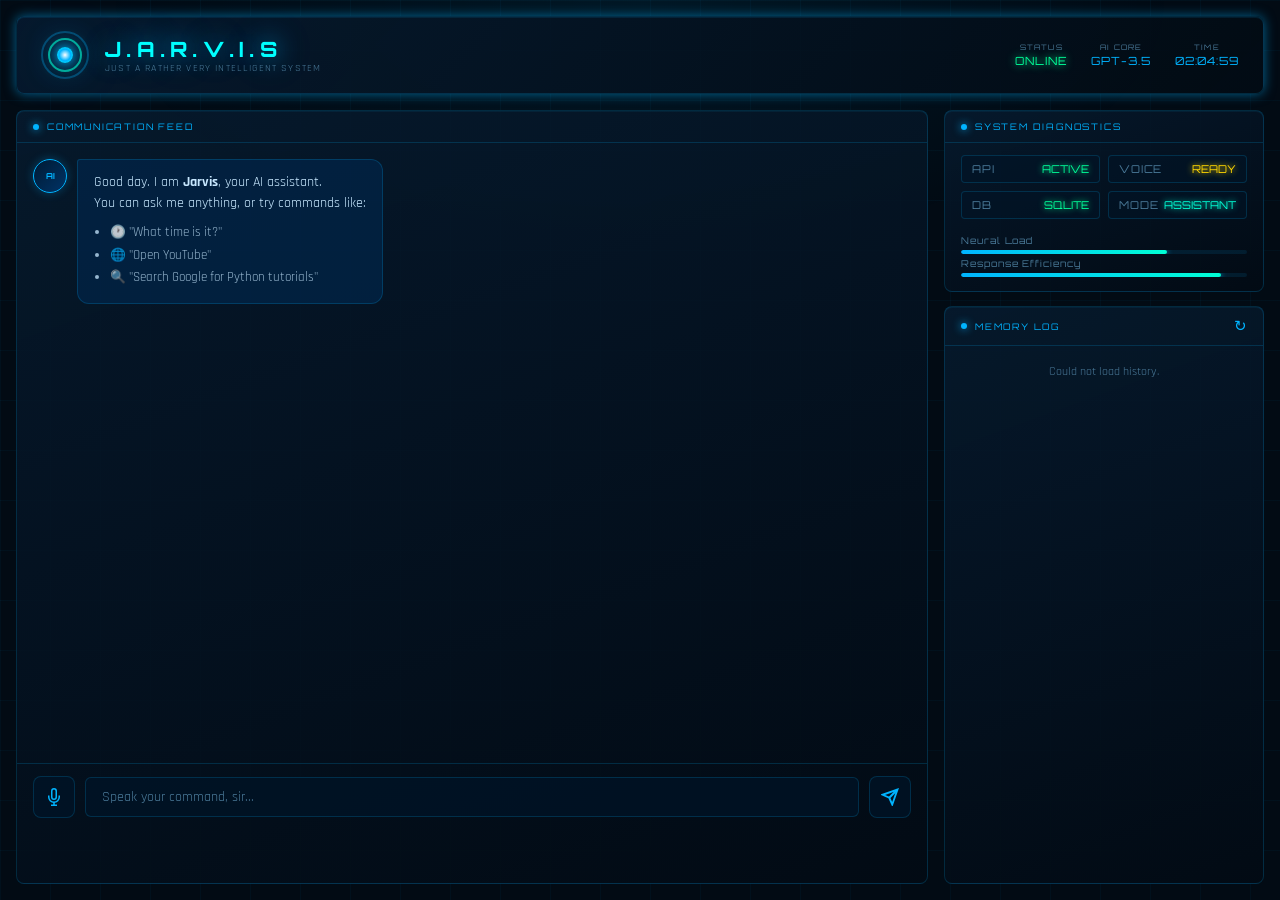
<file: index.html>
<!DOCTYPE html>
<html lang="en">
<head>
  <meta charset="UTF-8" />
  <meta name="viewport" content="width=device-width, initial-scale=1.0"/>
  <title>J.A.R.V.I.S — AI Assistant</title>
  <link rel="stylesheet" href="style.css" />
  <link rel="preconnect" href="https://fonts.googleapis.com">
  <link href="https://fonts.googleapis.com/css2?family=Orbitron:wght@400;600;800&family=Rajdhani:wght@300;400;500&display=swap" rel="stylesheet">
</head>
<body>

  <!-- ── Animated background grid ── -->
  <div class="bg-grid"></div>
  <div class="bg-glow"></div>

  <!-- ── Main container ── -->
  <div class="jarvis-shell">

    <!-- HEADER -->
    <header class="hud-header">
      <div class="logo-block">
        <div class="arc-reactor">
          <div class="arc-ring r1"></div>
          <div class="arc-ring r2"></div>
          <div class="arc-core"></div>
        </div>
        <div class="logo-text">
          <span class="logo-main">J.A.R.V.I.S</span>
          <span class="logo-sub">Just A Rather Very Intelligent System</span>
        </div>
      </div>
      <div class="hud-stats">
        <div class="stat"><span class="stat-label">STATUS</span><span class="stat-value online">ONLINE</span></div>
        <div class="stat"><span class="stat-label">AI CORE</span><span class="stat-value">GPT-3.5</span></div>
        <div class="stat" id="clock-stat"><span class="stat-label">TIME</span><span class="stat-value" id="live-clock">--:--</span></div>
      </div>
    </header>

    <!-- MAIN LAYOUT -->
    <main class="main-layout">

      <!-- LEFT PANEL: Chat -->
      <section class="chat-panel">
        <div class="panel-title">
          <span class="dot"></span> COMMUNICATION FEED
        </div>

        <!-- Messages container -->
        <div class="messages" id="messages">
          <!-- Welcome message -->
          <div class="msg ai-msg">
            <div class="msg-avatar ai-avatar">AI</div>
            <div class="msg-bubble">
              <p>Good day. I am <strong>Jarvis</strong>, your AI assistant.</p>
              <p>You can ask me anything, or try commands like:</p>
              <ul class="hint-list">
                <li>🕐 "What time is it?"</li>
                <li>🌐 "Open YouTube"</li>
                <li>🔍 "Search Google for Python tutorials"</li>
              </ul>
            </div>
          </div>
        </div>

        <!-- Typing indicator -->
        <div class="typing-indicator" id="typing" style="display:none;">
          <span></span><span></span><span></span>
          <em>Jarvis is processing...</em>
        </div>

        <!-- Input area -->
        <div class="input-row">
          <button class="mic-btn" id="mic-btn" title="Voice Input">
            <svg viewBox="0 0 24 24" fill="none" stroke="currentColor" stroke-width="2">
              <path d="M12 1a3 3 0 0 0-3 3v8a3 3 0 0 0 6 0V4a3 3 0 0 0-3-3z"/>
              <path d="M19 10v2a7 7 0 0 1-14 0v-2"/>
              <line x1="12" y1="19" x2="12" y2="23"/>
              <line x1="8" y1="23" x2="16" y2="23"/>
            </svg>
          </button>
          <input
            type="text"
            id="user-input"
            class="chat-input"
            placeholder="Speak your command, sir..."
            autocomplete="off"
          />
          <button class="send-btn" id="send-btn">
            <svg viewBox="0 0 24 24" fill="none" stroke="currentColor" stroke-width="2.5">
              <line x1="22" y1="2" x2="11" y2="13"/>
              <polygon points="22 2 15 22 11 13 2 9 22 2"/>
            </svg>
          </button>
        </div>
      </section>

      <!-- RIGHT PANEL: Info + History -->
      <aside class="side-panel">

        <!-- System info card -->
        <div class="info-card">
          <div class="panel-title"><span class="dot"></span> SYSTEM DIAGNOSTICS</div>
          <div class="diag-grid">
            <div class="diag-item"><span>API</span><span class="green">ACTIVE</span></div>
            <div class="diag-item"><span>VOICE</span><span id="voice-status" class="yellow">READY</span></div>
            <div class="diag-item"><span>DB</span><span class="green">SQLITE</span></div>
            <div class="diag-item"><span>MODE</span><span class="cyan">ASSISTANT</span></div>
          </div>
          <div class="bar-wrap">
            <div class="bar-label">Neural Load</div>
            <div class="bar"><div class="bar-fill" style="width:72%"></div></div>
          </div>
          <div class="bar-wrap">
            <div class="bar-label">Response Efficiency</div>
            <div class="bar"><div class="bar-fill" style="width:91%"></div></div>
          </div>
        </div>

        <!-- History card -->
        <div class="info-card history-card">
          <div class="panel-title">
            <span class="dot"></span> MEMORY LOG
            <button class="refresh-btn" id="refresh-history" title="Refresh History">↻</button>
          </div>
          <div class="history-list" id="history-list">
            <p class="empty-note">No history loaded yet.</p>
          </div>
        </div>

      </aside>
    </main>

  </div><!-- /jarvis-shell -->

  <script src="script.js"></script>
</body>
</html>
</file>
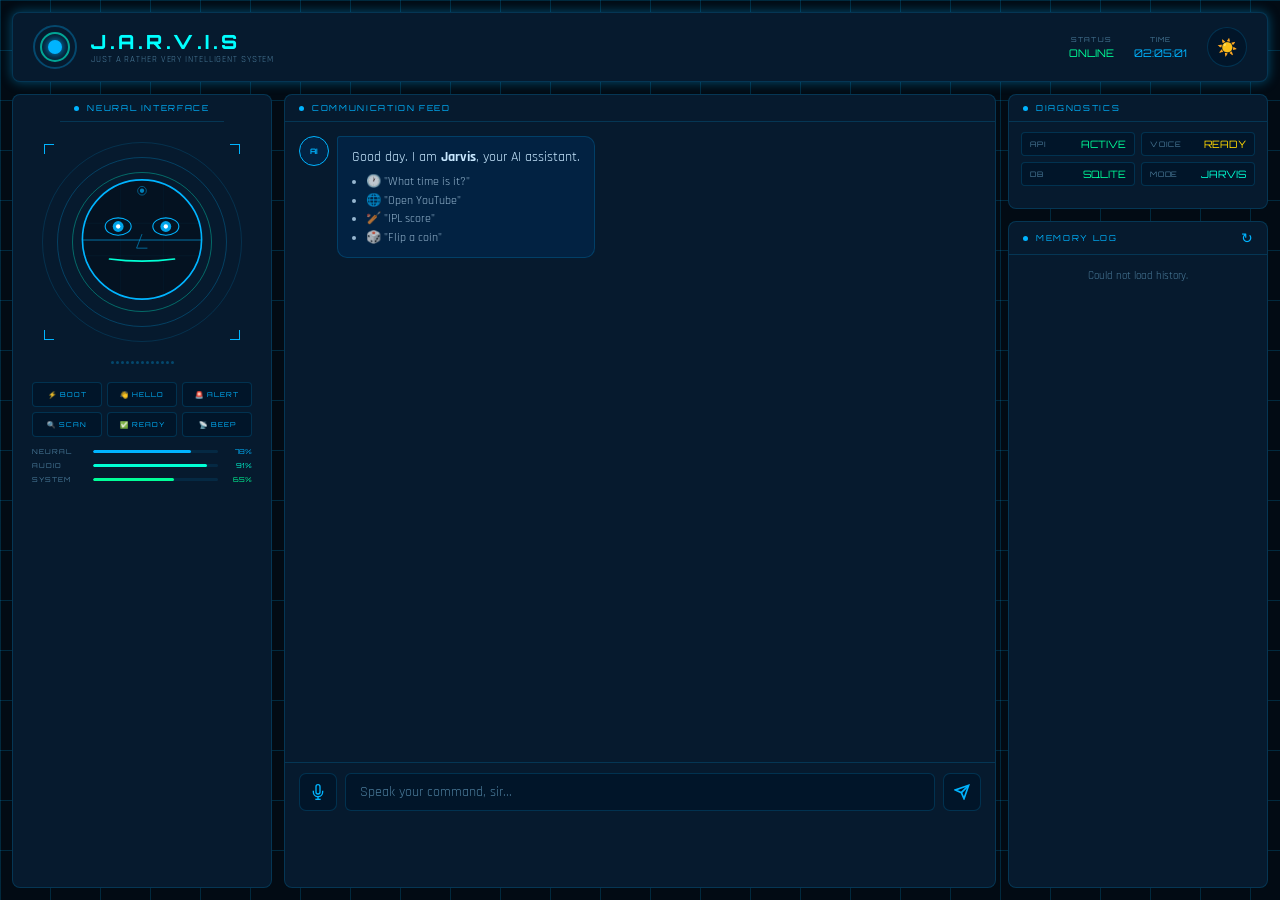
<file: frontend/index (1).html>
<!DOCTYPE html>
<html lang="en" data-theme="dark">
<head>
  <meta charset="UTF-8"/>
  <meta name="viewport" content="width=device-width, initial-scale=1.0"/>
  <title>J.A.R.V.I.S — AI Assistant</title>
  <link rel="stylesheet" href="style.css"/>
  <link href="https://fonts.googleapis.com/css2?family=Orbitron:wght@400;600;800&family=Rajdhani:wght@300;400;500&display=swap" rel="stylesheet"/>
</head>
<body>
  <div class="bg-grid"></div>

  <div class="jarvis-shell">

    <!-- HEADER -->
    <header class="hud-header">
      <div class="logo-block">
        <div class="arc-reactor">
          <div class="arc-ring r1"></div>
          <div class="arc-ring r2"></div>
          <div class="arc-core"></div>
        </div>
        <div class="logo-text">
          <span class="logo-main">J.A.R.V.I.S</span>
          <span class="logo-sub">Just A Rather Very Intelligent System</span>
        </div>
      </div>
      <div class="hud-right">
        <div class="hud-stats">
          <div class="stat"><span class="stat-label">STATUS</span><span class="stat-value online">ONLINE</span></div>
          <div class="stat"><span class="stat-label">TIME</span><span class="stat-value" id="live-clock">--:--</span></div>
        </div>
        <!-- Theme toggle -->
        <button class="theme-toggle" id="theme-toggle" title="Toggle Dark/Light Mode">
          <span class="theme-icon" id="theme-icon">☀️</span>
        </button>
      </div>
    </header>

    <!-- MAIN LAYOUT -->
    <main class="main-layout">

      <!-- LEFT: Jarvis Face Panel -->
      <aside class="face-panel">
        <div class="panel-title"><span class="dot"></span> NEURAL INTERFACE</div>

        <!-- Jarvis Animated Face -->
        <div class="face-wrap">
          <div class="face-corner tl"></div><div class="face-corner tr"></div>
          <div class="face-corner bl"></div><div class="face-corner br"></div>
          <div class="face-ring fr1"></div>
          <div class="face-ring fr2"></div>
          <div class="face-ring fr3"></div>
          <div class="face-ring fr4"></div>
          <div class="face-particle fp1"></div>
          <div class="face-particle fp2"></div>
          <div class="face-particle fp3"></div>
          <div class="pulse-ring"></div>
          <div class="face-core-wrap">
            <svg id="jarvis-face" width="130" height="130" viewBox="0 0 120 120" xmlns="http://www.w3.org/2000/svg">
              <defs><clipPath id="fc"><circle cx="60" cy="60" r="55"/></clipPath></defs>
              <circle cx="60" cy="60" r="55" fill="#041221" stroke="#00b4ff" stroke-width="1.5"/>
              <rect class="scan-line" x="5" y="60" width="110" height="1" fill="rgba(0,180,255,0.5)" clip-path="url(#fc)"/>
              <line x1="5" y1="45" x2="115" y2="45" stroke="rgba(0,180,255,0.08)" stroke-width="0.5"/>
              <line x1="5" y1="60" x2="115" y2="60" stroke="rgba(0,180,255,0.08)" stroke-width="0.5"/>
              <line x1="5" y1="75" x2="115" y2="75" stroke="rgba(0,180,255,0.08)" stroke-width="0.5"/>
              <line x1="40" y1="5" x2="40" y2="115" stroke="rgba(0,180,255,0.08)" stroke-width="0.5"/>
              <line x1="80" y1="5" x2="80" y2="115" stroke="rgba(0,180,255,0.08)" stroke-width="0.5"/>
              <g class="eye-group">
                <ellipse cx="38" cy="48" rx="12" ry="8" fill="none" stroke="#00b4ff" stroke-width="1"/>
                <ellipse cx="38" cy="48" rx="5" ry="5" fill="#00b4ff" opacity="0.9"/>
                <ellipse cx="38" cy="48" rx="2" ry="2" fill="#fff"/>
              </g>
              <g class="eye-group" style="animation-delay:0.15s">
                <ellipse cx="82" cy="48" rx="12" ry="8" fill="none" stroke="#00b4ff" stroke-width="1"/>
                <ellipse cx="82" cy="48" rx="5" ry="5" fill="#00b4ff" opacity="0.9"/>
                <ellipse cx="82" cy="48" rx="2" ry="2" fill="#fff"/>
              </g>
              <path d="M 60 55 L 55 68 L 65 68" fill="none" stroke="#00b4ff" stroke-width="0.8" opacity="0.6"/>
              <path id="jarvis-mouth" d="M 30 78 Q 60 82 90 78" fill="none" stroke="#00ffd5" stroke-width="1.5" stroke-linecap="round"/>
              <circle cx="60" cy="15" r="4" fill="none" stroke="#00b4ff" stroke-width="0.8" opacity="0.5"/>
              <circle cx="60" cy="15" r="2" fill="#00b4ff" opacity="0.7"/>
            </svg>
          </div>
        </div>

        <!-- Waveform -->
        <div class="waveform" id="waveform">
          <div class="w-bar" style="animation-delay:0s"></div>
          <div class="w-bar" style="animation-delay:0.1s"></div>
          <div class="w-bar" style="animation-delay:0.2s"></div>
          <div class="w-bar" style="animation-delay:0.3s"></div>
          <div class="w-bar" style="animation-delay:0.4s"></div>
          <div class="w-bar" style="animation-delay:0.5s"></div>
          <div class="w-bar" style="animation-delay:0.6s"></div>
          <div class="w-bar" style="animation-delay:0.7s"></div>
          <div class="w-bar" style="animation-delay:0.8s"></div>
          <div class="w-bar" style="animation-delay:0.6s"></div>
          <div class="w-bar" style="animation-delay:0.4s"></div>
          <div class="w-bar" style="animation-delay:0.2s"></div>
          <div class="w-bar" style="animation-delay:0.1s"></div>
        </div>

        <!-- Sound buttons -->
        <div class="sound-grid">
          <button class="snd-btn" onclick="playSound('boot')">⚡ BOOT</button>
          <button class="snd-btn" onclick="playSound('hello')">👋 HELLO</button>
          <button class="snd-btn" onclick="playSound('alert')">🚨 ALERT</button>
          <button class="snd-btn" onclick="playSound('scan')">🔍 SCAN</button>
          <button class="snd-btn" onclick="playSound('ready')">✅ READY</button>
          <button class="snd-btn" onclick="playSound('beep')">📡 BEEP</button>
        </div>

        <!-- System bars -->
        <div class="face-bars">
          <div class="fb-row"><span class="fb-label">NEURAL</span><div class="fb-track"><div class="fb-fill" id="fb1" style="width:78%"></div></div><span class="fb-val" id="fv1">78%</span></div>
          <div class="fb-row"><span class="fb-label">AUDIO</span><div class="fb-track"><div class="fb-fill cyan" id="fb2" style="width:91%"></div></div><span class="fb-val cyan" id="fv2">91%</span></div>
          <div class="fb-row"><span class="fb-label">SYSTEM</span><div class="fb-track"><div class="fb-fill green" id="fb3" style="width:65%"></div></div><span class="fb-val green" id="fv3">65%</span></div>
        </div>
      </aside>

      <!-- CENTER: Chat -->
      <section class="chat-panel">
        <div class="panel-title"><span class="dot"></span> COMMUNICATION FEED</div>

        <div class="messages" id="messages">
          <div class="msg ai-msg">
            <div class="msg-avatar ai-avatar">AI</div>
            <div class="msg-bubble">
              <p>Good day. I am <strong>Jarvis</strong>, your AI assistant.</p>
              <ul class="hint-list">
                <li>🕐 "What time is it?"</li>
                <li>🌐 "Open YouTube"</li>
                <li>🏏 "IPL score"</li>
                <li>🎲 "Flip a coin"</li>
              </ul>
            </div>
          </div>
        </div>

        <div class="typing-indicator" id="typing" style="display:none;">
          <span></span><span></span><span></span>
          <em>Jarvis is processing...</em>
        </div>

        <div class="input-row">
          <button class="mic-btn" id="mic-btn" title="Voice Input">
            <svg viewBox="0 0 24 24" fill="none" stroke="currentColor" stroke-width="2">
              <path d="M12 1a3 3 0 0 0-3 3v8a3 3 0 0 0 6 0V4a3 3 0 0 0-3-3z"/>
              <path d="M19 10v2a7 7 0 0 1-14 0v-2"/>
              <line x1="12" y1="19" x2="12" y2="23"/>
              <line x1="8" y1="23" x2="16" y2="23"/>
            </svg>
          </button>
          <input type="text" id="user-input" class="chat-input" placeholder="Speak your command, sir..." autocomplete="off"/>
          <button class="send-btn" id="send-btn">
            <svg viewBox="0 0 24 24" fill="none" stroke="currentColor" stroke-width="2.5">
              <line x1="22" y1="2" x2="11" y2="13"/>
              <polygon points="22 2 15 22 11 13 2 9 22 2"/>
            </svg>
          </button>
        </div>
      </section>

      <!-- RIGHT: History -->
      <aside class="side-panel">
        <div class="info-card">
          <div class="panel-title"><span class="dot"></span> DIAGNOSTICS</div>
          <div class="diag-grid">
            <div class="diag-item"><span>API</span><span class="green">ACTIVE</span></div>
            <div class="diag-item"><span>VOICE</span><span id="voice-status" class="yellow">READY</span></div>
            <div class="diag-item"><span>DB</span><span class="green">SQLITE</span></div>
            <div class="diag-item"><span>MODE</span><span class="cyan">JARVIS</span></div>
          </div>
        </div>

        <div class="info-card history-card">
          <div class="panel-title">
            <span class="dot"></span> MEMORY LOG
            <button class="refresh-btn" id="refresh-history">↻</button>
          </div>
          <div class="history-list" id="history-list">
            <p class="empty-note">No history yet.</p>
          </div>
        </div>
      </aside>

    </main>
  </div>

  <script src="script.js"></script>
</body>
</html>
</file>
<file: style.css>
/* ═══════════════════════════════════════════════
   J.A.R.V.I.S  — Futuristic HUD UI
   Dark, glowing, Iron Man-inspired
═══════════════════════════════════════════════ */

/* ── CSS Variables ───────────────────────── */
:root {
  --bg:          #020b14;
  --bg2:         #041221;
  --panel:       #061a2e;
  --border:      rgba(0, 180, 255, 0.18);
  --accent:      #00b4ff;
  --accent2:     #0ff;
  --accent3:     #00ffd5;
  --text:        #c8e8ff;
  --text-dim:    #4a7a99;
  --glow:        0 0 12px rgba(0,180,255,0.5);
  --glow-strong: 0 0 24px rgba(0,180,255,0.8), 0 0 48px rgba(0,180,255,0.3);
  --red:         #ff4060;
  --green:       #00ff99;
  --yellow:      #ffd700;
  --cyan:        #00ffd5;
  --radius:      8px;
  --font-hud:    'Orbitron', sans-serif;
  --font-body:   'Rajdhani', sans-serif;
}

/* ── Reset & Base ───────────────────────── */
*, *::before, *::after { box-sizing: border-box; margin: 0; padding: 0; }

html, body {
  height: 100%;
  background: var(--bg);
  color: var(--text);
  font-family: var(--font-body);
  font-size: 15px;
  overflow-x: hidden;
}

/* ── Animated background grid ───────────── */
.bg-grid {
  position: fixed; inset: 0; z-index: 0;
  background-image:
    linear-gradient(rgba(0,180,255,0.04) 1px, transparent 1px),
    linear-gradient(90deg, rgba(0,180,255,0.04) 1px, transparent 1px);
  background-size: 50px 50px;
  animation: grid-move 20s linear infinite;
}
@keyframes grid-move {
  0%   { background-position: 0 0; }
  100% { background-position: 50px 50px; }
}

.bg-glow {
  position: fixed; inset: 0; z-index: 0;
  background: radial-gradient(ellipse 60% 40% at 50% 0%, rgba(0,180,255,0.08) 0%, transparent 70%);
  pointer-events: none;
}

/* ── Shell ──────────────────────────────── */
.jarvis-shell {
  position: relative; z-index: 1;
  display: flex; flex-direction: column;
  min-height: 100vh;
  max-width: 1400px; margin: 0 auto;
  padding: 16px;
  gap: 16px;
}

/* ── HUD Header ─────────────────────────── */
.hud-header {
  display: flex; align-items: center; justify-content: space-between;
  padding: 14px 24px;
  background: linear-gradient(135deg, rgba(6,26,46,0.95), rgba(2,11,20,0.9));
  border: 1px solid var(--border);
  border-radius: var(--radius);
  box-shadow: var(--glow), inset 0 1px 0 rgba(0,180,255,0.1);
}

.logo-block { display: flex; align-items: center; gap: 16px; }

/* Arc reactor animation */
.arc-reactor {
  position: relative; width: 48px; height: 48px;
  display: flex; align-items: center; justify-content: center;
}
.arc-ring {
  position: absolute; border-radius: 50%; border: 2px solid var(--accent);
}
.r1 { width: 48px; height: 48px; opacity: 0.3; animation: spin 6s linear infinite; }
.r2 { width: 34px; height: 34px; opacity: 0.6; animation: spin 3s linear infinite reverse; border-color: var(--accent3); }
.arc-core {
  width: 16px; height: 16px; border-radius: 50%;
  background: radial-gradient(circle, #fff 0%, var(--accent) 50%, var(--accent2) 100%);
  box-shadow: 0 0 12px var(--accent), 0 0 30px var(--accent), 0 0 60px rgba(0,180,255,0.4);
  animation: pulse-core 2s ease-in-out infinite;
}
@keyframes spin { to { transform: rotate(360deg); } }
@keyframes pulse-core {
  0%, 100% { transform: scale(1); opacity: 1; }
  50%       { transform: scale(1.15); opacity: 0.8; }
}

.logo-text { display: flex; flex-direction: column; }
.logo-main {
  font-family: var(--font-hud); font-size: 1.4rem; font-weight: 800;
  letter-spacing: 0.25em; color: var(--accent2);
  text-shadow: var(--glow-strong);
}
.logo-sub {
  font-size: 0.65rem; letter-spacing: 0.12em;
  color: var(--text-dim); text-transform: uppercase;
}

.hud-stats { display: flex; gap: 24px; }
.stat { display: flex; flex-direction: column; align-items: center; gap: 2px; }
.stat-label { font-family: var(--font-hud); font-size: 0.5rem; letter-spacing: 0.15em; color: var(--text-dim); }
.stat-value { font-family: var(--font-hud); font-size: 0.75rem; color: var(--accent); letter-spacing: 0.08em; }
.stat-value.online { color: var(--green); text-shadow: 0 0 8px var(--green); }

/* ── Main Layout ─────────────────────────── */
.main-layout {
  display: grid;
  grid-template-columns: 1fr 320px;
  gap: 16px;
  flex: 1;
}

/* ── Panel shared styles ─────────────────── */
.chat-panel, .info-card {
  background: linear-gradient(160deg, rgba(6,26,46,0.9), rgba(2,11,20,0.95));
  border: 1px solid var(--border);
  border-radius: var(--radius);
  box-shadow: inset 0 1px 0 rgba(0,180,255,0.07);
}

.panel-title {
  display: flex; align-items: center; gap: 8px;
  font-family: var(--font-hud); font-size: 0.6rem;
  letter-spacing: 0.2em; color: var(--accent);
  padding: 10px 16px; border-bottom: 1px solid var(--border);
  text-transform: uppercase;
}
.dot {
  width: 6px; height: 6px; border-radius: 50%;
  background: var(--accent); box-shadow: 0 0 8px var(--accent);
  animation: blink 2s ease-in-out infinite;
}
@keyframes blink { 0%,100%{opacity:1} 50%{opacity:0.3} }

/* ── Chat panel ─────────────────────────── */
.chat-panel {
  display: flex; flex-direction: column;
}

.messages {
  flex: 1; overflow-y: auto; padding: 16px;
  display: flex; flex-direction: column; gap: 14px;
  min-height: 0; max-height: calc(100vh - 280px);
}
.messages::-webkit-scrollbar { width: 4px; }
.messages::-webkit-scrollbar-track { background: transparent; }
.messages::-webkit-scrollbar-thumb { background: var(--accent); border-radius: 2px; opacity: 0.4; }

/* Message rows */
.msg { display: flex; gap: 10px; align-items: flex-start; animation: msg-in 0.3s ease; }
@keyframes msg-in {
  from { opacity: 0; transform: translateY(10px); }
  to   { opacity: 1; transform: translateY(0); }
}

.user-msg { flex-direction: row-reverse; }

.msg-avatar {
  width: 34px; height: 34px; border-radius: 50%;
  display: flex; align-items: center; justify-content: center;
  font-family: var(--font-hud); font-size: 0.55rem; font-weight: 700;
  flex-shrink: 0;
}
.ai-avatar {
  background: linear-gradient(135deg, #001a33, #003366);
  border: 1px solid var(--accent); color: var(--accent);
  box-shadow: 0 0 10px rgba(0,180,255,0.3);
}
.user-avatar {
  background: linear-gradient(135deg, #001a1a, #003322);
  border: 1px solid var(--accent3); color: var(--accent3);
  box-shadow: 0 0 10px rgba(0,255,213,0.3);
}

.msg-bubble {
  max-width: 78%; padding: 12px 16px;
  border-radius: 12px; font-size: 0.92rem; line-height: 1.55;
}
.ai-msg .msg-bubble {
  background: rgba(0,40,80,0.6);
  border: 1px solid rgba(0,180,255,0.2);
  border-top-left-radius: 3px;
}
.user-msg .msg-bubble {
  background: rgba(0,60,50,0.5);
  border: 1px solid rgba(0,255,213,0.2);
  border-top-right-radius: 3px;
  color: #b0ffe8;
}

.hint-list { margin: 8px 0 0 16px; opacity: 0.75; font-size: 0.85rem; }
.hint-list li { margin-bottom: 3px; }

/* Timestamp */
.msg-time { font-size: 0.65rem; color: var(--text-dim); margin-top: 4px; }

/* Open URL notice */
.url-notice {
  display: inline-block; margin-top: 8px; padding: 4px 10px;
  background: rgba(0,180,255,0.1); border: 1px solid rgba(0,180,255,0.3);
  border-radius: 4px; font-size: 0.75rem; color: var(--accent);
  cursor: pointer; text-decoration: none;
}
.url-notice:hover { background: rgba(0,180,255,0.2); }

/* ── Typing indicator ─────────────────────── */
.typing-indicator {
  display: flex; align-items: center; gap: 6px;
  padding: 8px 20px; font-size: 0.75rem; color: var(--text-dim);
}
.typing-indicator span {
  width: 6px; height: 6px; border-radius: 50%;
  background: var(--accent); display: inline-block;
  animation: bounce 1.2s ease-in-out infinite;
}
.typing-indicator span:nth-child(2) { animation-delay: 0.2s; }
.typing-indicator span:nth-child(3) { animation-delay: 0.4s; }
@keyframes bounce {
  0%,80%,100% { transform: translateY(0); }
  40%          { transform: translateY(-6px); }
}

/* ── Input row ───────────────────────────── */
.input-row {
  display: flex; gap: 10px; align-items: center;
  padding: 12px 16px; border-top: 1px solid var(--border);
}

.chat-input {
  flex: 1; background: rgba(0,20,40,0.7);
  border: 1px solid var(--border); border-radius: 6px;
  color: var(--text); font-family: var(--font-body); font-size: 0.95rem;
  padding: 10px 16px; outline: none;
  transition: border-color 0.2s, box-shadow 0.2s;
}
.chat-input::placeholder { color: var(--text-dim); }
.chat-input:focus {
  border-color: var(--accent);
  box-shadow: 0 0 10px rgba(0,180,255,0.25);
}

.send-btn, .mic-btn {
  width: 42px; height: 42px; border-radius: 8px;
  border: 1px solid var(--border); background: rgba(0,20,40,0.7);
  color: var(--accent); cursor: pointer; display: flex;
  align-items: center; justify-content: center;
  transition: all 0.2s;
}
.send-btn:hover, .mic-btn:hover {
  background: rgba(0,180,255,0.15);
  box-shadow: var(--glow); border-color: var(--accent);
}
.send-btn svg, .mic-btn svg { width: 18px; height: 18px; }

.mic-btn.listening {
  background: rgba(255, 64, 96, 0.2);
  border-color: var(--red); color: var(--red);
  animation: mic-pulse 1s ease-in-out infinite;
  box-shadow: 0 0 12px rgba(255,64,96,0.5);
}
@keyframes mic-pulse { 0%,100%{transform:scale(1)} 50%{transform:scale(1.08)} }

/* ── Side panel ──────────────────────────── */
.side-panel { display: flex; flex-direction: column; gap: 14px; }

.info-card { padding-bottom: 14px; }

/* Diagnostics grid */
.diag-grid {
  display: grid; grid-template-columns: 1fr 1fr;
  gap: 8px; padding: 12px 16px;
}
.diag-item {
  display: flex; justify-content: space-between; align-items: center;
  font-size: 0.72rem; padding: 6px 10px;
  background: rgba(0,20,40,0.5); border: 1px solid var(--border);
  border-radius: 4px; font-family: var(--font-hud);
}
.diag-item span:first-child { color: var(--text-dim); letter-spacing: 0.08em; }
.green  { color: var(--green);  text-shadow: 0 0 6px var(--green); }
.yellow { color: var(--yellow); text-shadow: 0 0 6px var(--yellow); }
.cyan   { color: var(--cyan);   text-shadow: 0 0 6px var(--cyan); }

/* Bars */
.bar-wrap { padding: 4px 16px 0; }
.bar-label { font-size: 0.62rem; color: var(--text-dim); font-family: var(--font-hud); letter-spacing: 0.1em; margin-bottom: 4px; }
.bar {
  height: 4px; background: rgba(0,180,255,0.1);
  border-radius: 2px; overflow: hidden;
}
.bar-fill {
  height: 100%;
  background: linear-gradient(90deg, var(--accent), var(--accent3));
  box-shadow: 0 0 6px var(--accent);
  border-radius: 2px;
  animation: bar-anim 3s ease-in-out infinite alternate;
}
@keyframes bar-anim { from{opacity:0.7} to{opacity:1} }

/* ── History ─────────────────────────────── */
.history-card { flex: 1; display: flex; flex-direction: column; }
.history-card .panel-title { flex-shrink: 0; }
.refresh-btn {
  margin-left: auto; background: none; border: none;
  color: var(--accent); cursor: pointer; font-size: 1rem;
  transition: transform 0.3s;
}
.refresh-btn:hover { transform: rotate(180deg); }

.history-list {
  flex: 1; overflow-y: auto; padding: 10px 12px;
  display: flex; flex-direction: column; gap: 8px;
  max-height: 320px;
}
.history-list::-webkit-scrollbar { width: 3px; }
.history-list::-webkit-scrollbar-thumb { background: var(--accent); }

.history-item {
  padding: 8px 10px;
  background: rgba(0,20,40,0.5); border: 1px solid var(--border);
  border-radius: 5px; font-size: 0.75rem; cursor: pointer;
  transition: border-color 0.2s;
}
.history-item:hover { border-color: var(--accent); }
.history-item .h-user { color: var(--accent3); margin-bottom: 3px; font-weight: 500; }
.history-item .h-ai   { color: var(--text-dim); font-size: 0.68rem; }
.history-item .h-time { color: var(--text-dim); font-size: 0.6rem; margin-top: 4px; opacity: 0.6; }

.empty-note { color: var(--text-dim); font-size: 0.78rem; padding: 8px; text-align: center; }

/* ── Responsive ──────────────────────────── */
@media (max-width: 900px) {
  .main-layout { grid-template-columns: 1fr; }
  .side-panel   { display: none; }
  .hud-stats    { display: none; }
  .logo-sub     { display: none; }
}
@media (max-width: 480px) {
  .hud-header { padding: 10px 14px; }
  .arc-reactor { width: 36px; height: 36px; }
  .r1 { width: 36px; height: 36px; }
  .r2 { width: 24px; height: 24px; }
}
</file>
<file: frontend/style.css>
/* ═══════════════════════════════════════
   J.A.R.V.I.S — Dark & Light Mode UI
═══════════════════════════════════════ */

/* ── DARK MODE (default) ── */
:root, [data-theme="dark"] {
  --bg:        #020b14;
  --bg2:       #041221;
  --panel:     #061a2e;
  --border:    rgba(0,180,255,0.18);
  --accent:    #00b4ff;
  --accent2:   #00ffff;
  --accent3:   #00ffd5;
  --text:      #c8e8ff;
  --text-dim:  #4a7a99;
  --glow:      0 0 12px rgba(0,180,255,0.4);
  --green:     #00ff99;
  --yellow:    #ffd700;
  --cyan:      #00ffd5;
  --red:       #ff4060;
  --msg-ai:    rgba(0,40,80,0.6);
  --msg-user:  rgba(0,60,50,0.5);
  --msg-ai-border: rgba(0,180,255,0.2);
  --msg-user-border: rgba(0,255,213,0.2);
  --input-bg:  rgba(0,20,40,0.7);
  --btn-bg:    rgba(0,20,40,0.7);
}

/* ── LIGHT MODE ── */
[data-theme="light"] {
  --bg:        #e8f4fd;
  --bg2:       #d0e8f7;
  --panel:     #ffffff;
  --border:    rgba(0,100,180,0.25);
  --accent:    #0070c0;
  --accent2:   #005fa3;
  --accent3:   #007a5e;
  --text:      #1a3a5c;
  --text-dim:  #5a7a99;
  --glow:      0 0 12px rgba(0,100,180,0.2);
  --green:     #00804d;
  --yellow:    #b88a00;
  --cyan:      #007a5e;
  --red:       #cc2233;
  --msg-ai:    rgba(220,240,255,0.8);
  --msg-user:  rgba(220,255,240,0.8);
  --msg-ai-border: rgba(0,100,180,0.3);
  --msg-user-border: rgba(0,120,90,0.3);
  --input-bg:  rgba(255,255,255,0.9);
  --btn-bg:    rgba(255,255,255,0.8);
}

/* ── RESET ── */
*, *::before, *::after { box-sizing: border-box; margin: 0; padding: 0; }
html, body { height: 100%; background: var(--bg); color: var(--text); font-family: 'Rajdhani', sans-serif; font-size: 15px; transition: background 0.4s, color 0.4s; overflow-x: hidden; }

/* ── BG GRID ── */
.bg-grid {
  position: fixed; inset: 0; z-index: 0;
  background-image: linear-gradient(var(--border) 1px, transparent 1px), linear-gradient(90deg, var(--border) 1px, transparent 1px);
  background-size: 50px 50px;
  animation: grid-move 20s linear infinite;
}
@keyframes grid-move { 0%{background-position:0 0} 100%{background-position:50px 50px} }

/* ── SHELL ── */
.jarvis-shell { position: relative; z-index: 1; display: flex; flex-direction: column; min-height: 100vh; max-width: 1500px; margin: 0 auto; padding: 12px; gap: 12px; }

/* ── HEADER ── */
.hud-header { display: flex; align-items: center; justify-content: space-between; padding: 12px 20px; background: var(--panel); border: 1px solid var(--border); border-radius: 8px; box-shadow: var(--glow); transition: background 0.4s, border 0.4s; }
.logo-block { display: flex; align-items: center; gap: 14px; }
.arc-reactor { position: relative; width: 44px; height: 44px; display: flex; align-items: center; justify-content: center; }
.arc-ring { position: absolute; border-radius: 50%; border: 2px solid var(--accent); }
.r1 { width: 44px; height: 44px; opacity: 0.3; animation: spin 6s linear infinite; }
.r2 { width: 30px; height: 30px; opacity: 0.6; animation: spin 3s linear infinite reverse; border-color: var(--accent3); }
.arc-core { width: 14px; height: 14px; border-radius: 50%; background: var(--accent); box-shadow: 0 0 10px var(--accent); animation: pulse-core 2s ease-in-out infinite; }
@keyframes spin { to{transform:rotate(360deg)} }
@keyframes pulse-core { 0%,100%{transform:scale(1)} 50%{transform:scale(1.2)} }
.logo-text { display: flex; flex-direction: column; }
.logo-main { font-family: 'Orbitron', sans-serif; font-size: 1.3rem; font-weight: 800; letter-spacing: 0.2em; color: var(--accent2); }
.logo-sub { font-size: 0.6rem; letter-spacing: 0.1em; color: var(--text-dim); text-transform: uppercase; }
.hud-right { display: flex; align-items: center; gap: 20px; }
.hud-stats { display: flex; gap: 20px; }
.stat { display: flex; flex-direction: column; align-items: center; gap: 2px; }
.stat-label { font-family: 'Orbitron', sans-serif; font-size: 0.45rem; letter-spacing: 0.15em; color: var(--text-dim); }
.stat-value { font-family: 'Orbitron', sans-serif; font-size: 0.7rem; color: var(--accent); }
.stat-value.online { color: var(--green); }

/* ── THEME TOGGLE ── */
.theme-toggle { width: 40px; height: 40px; border-radius: 50%; border: 1px solid var(--border); background: var(--btn-bg); cursor: pointer; font-size: 1.1rem; display: flex; align-items: center; justify-content: center; transition: all 0.3s; }
.theme-toggle:hover { background: var(--accent); box-shadow: var(--glow); }

/* ── MAIN LAYOUT ── */
.main-layout { display: grid; grid-template-columns: 260px 1fr 260px; gap: 12px; flex: 1; }

/* ── PANEL SHARED ── */
.chat-panel, .info-card, .face-panel { background: var(--panel); border: 1px solid var(--border); border-radius: 8px; transition: background 0.4s, border 0.4s; }
.panel-title { display: flex; align-items: center; gap: 8px; font-family: 'Orbitron', sans-serif; font-size: 0.55rem; letter-spacing: 0.2em; color: var(--accent); padding: 8px 14px; border-bottom: 1px solid var(--border); text-transform: uppercase; }
.dot { width: 5px; height: 5px; border-radius: 50%; background: var(--accent); animation: blink 2s ease-in-out infinite; }
@keyframes blink { 0%,100%{opacity:1} 50%{opacity:0.3} }

/* ── JARVIS FACE PANEL ── */
.face-panel { display: flex; flex-direction: column; align-items: center; gap: 10px; padding-bottom: 12px; }
.face-wrap { position: relative; width: 200px; height: 200px; margin: 10px 0 0; }
.face-ring { position: absolute; border-radius: 50%; border: 1.5px solid var(--accent); animation: spin linear infinite; }
.fr1 { width: 200px; height: 200px; top: 0; left: 0; opacity: 0.15; animation-duration: 20s; }
.fr2 { width: 170px; height: 170px; top: 15px; left: 15px; opacity: 0.25; animation-duration: 12s; animation-direction: reverse; }
.fr3 { width: 140px; height: 140px; top: 30px; left: 30px; opacity: 0.35; animation-duration: 8s; border-color: var(--accent3); }
.fr4 { width: 110px; height: 110px; top: 45px; left: 45px; opacity: 0.4; animation-duration: 5s; animation-direction: reverse; border-style: dashed; }
.face-particle { position: absolute; width: 3px; height: 3px; background: var(--accent); border-radius: 50%; top: 50%; left: 50%; animation: orbit linear infinite; }
.fp1 { animation-duration: 6s; }
.fp2 { animation-duration: 9s; animation-delay: -3s; background: var(--accent3); }
.fp3 { animation-duration: 14s; animation-delay: -7s; background: var(--green); }
@keyframes orbit { from{transform:rotate(0deg) translateX(95px) rotate(0deg)} to{transform:rotate(360deg) translateX(95px) rotate(-360deg)} }
.pulse-ring { position: absolute; top: 50%; left: 50%; width: 94px; height: 94px; border-radius: 50%; border: 1px solid rgba(0,180,255,0.3); transform: translate(-50%,-50%); animation: pulse 2s ease-in-out infinite; }
@keyframes pulse { 0%,100%{transform:translate(-50%,-50%) scale(1);opacity:0.5} 50%{transform:translate(-50%,-50%) scale(1.12);opacity:0.2} }
.face-corner { position: absolute; width: 10px; height: 10px; }
.face-corner.tl { top: 2px; left: 2px; border-top: 1px solid var(--accent); border-left: 1px solid var(--accent); }
.face-corner.tr { top: 2px; right: 2px; border-top: 1px solid var(--accent); border-right: 1px solid var(--accent); }
.face-corner.bl { bottom: 2px; left: 2px; border-bottom: 1px solid var(--accent); border-left: 1px solid var(--accent); }
.face-corner.br { bottom: 2px; right: 2px; border-bottom: 1px solid var(--accent); border-right: 1px solid var(--accent); }
.face-core-wrap { position: absolute; top: 50%; left: 50%; transform: translate(-50%,-50%); }
.eye-group { animation: blink-eye 4s ease-in-out infinite; }
@keyframes blink-eye { 0%,89%,100%{opacity:1} 92%,96%{opacity:0} }
.scan-line { animation: scan 3s linear infinite; }
@keyframes scan { 0%{transform:translateY(-60px);opacity:0} 10%{opacity:0.6} 90%{opacity:0.6} 100%{transform:translateY(60px);opacity:0} }

/* ── WAVEFORM ── */
.waveform { display: flex; align-items: center; gap: 2px; height: 20px; width: 200px; justify-content: center; }
.w-bar { width: 3px; height: 3px; background: var(--accent); border-radius: 2px; opacity: 0.3; transition: all 0.3s; }
.w-bar.active { opacity: 1; animation: wbar 0.6s ease-in-out infinite alternate; }
@keyframes wbar { from{height:3px} to{height:18px} }

/* ── SOUND BUTTONS ── */
.sound-grid { display: grid; grid-template-columns: 1fr 1fr 1fr; gap: 5px; width: 220px; }
.snd-btn { font-family: 'Orbitron', sans-serif; font-size: 0.45rem; letter-spacing: 1px; color: var(--accent); background: var(--btn-bg); border: 1px solid var(--border); padding: 7px 4px; border-radius: 4px; cursor: pointer; transition: all 0.15s; text-align: center; }
.snd-btn:hover { background: rgba(0,180,255,0.15); border-color: var(--accent); box-shadow: var(--glow); }
.snd-btn:active { transform: scale(0.95); }

/* ── FACE BARS ── */
.face-bars { display: flex; flex-direction: column; gap: 5px; width: 220px; }
.fb-row { display: flex; align-items: center; gap: 6px; }
.fb-label { font-family: 'Orbitron', sans-serif; font-size: 0.45rem; color: var(--text-dim); width: 55px; letter-spacing: 1px; }
.fb-track { flex: 1; height: 3px; background: rgba(0,180,255,0.1); border-radius: 2px; overflow: hidden; }
.fb-fill { height: 100%; background: var(--accent); border-radius: 2px; transition: width 0.5s; }
.fb-fill.cyan { background: var(--cyan); }
.fb-fill.green { background: var(--green); }
.fb-val { font-family: 'Orbitron', sans-serif; font-size: 0.45rem; color: var(--accent); width: 28px; text-align: right; }
.fb-val.cyan { color: var(--cyan); }
.fb-val.green { color: var(--green); }

/* ── CHAT PANEL ── */
.chat-panel { display: flex; flex-direction: column; }
.messages { flex: 1; overflow-y: auto; padding: 14px; display: flex; flex-direction: column; gap: 12px; max-height: calc(100vh - 260px); }
.messages::-webkit-scrollbar { width: 3px; }
.messages::-webkit-scrollbar-thumb { background: var(--accent); border-radius: 2px; }
.msg { display: flex; gap: 8px; align-items: flex-start; animation: msg-in 0.3s ease; }
@keyframes msg-in { from{opacity:0;transform:translateY(8px)} to{opacity:1;transform:translateY(0)} }
.user-msg { flex-direction: row-reverse; }
.msg-avatar { width: 30px; height: 30px; border-radius: 50%; display: flex; align-items: center; justify-content: center; font-family: 'Orbitron', sans-serif; font-size: 0.5rem; font-weight: 700; flex-shrink: 0; }
.ai-avatar { background: var(--msg-ai); border: 1px solid var(--accent); color: var(--accent); }
.user-avatar { background: var(--msg-user); border: 1px solid var(--accent3); color: var(--accent3); }
.msg-bubble { max-width: 80%; padding: 10px 14px; border-radius: 10px; font-size: 0.9rem; line-height: 1.5; }
.ai-msg .msg-bubble { background: var(--msg-ai); border: 1px solid var(--msg-ai-border); border-top-left-radius: 3px; }
.user-msg .msg-bubble { background: var(--msg-user); border: 1px solid var(--msg-user-border); border-top-right-radius: 3px; }
.hint-list { margin: 6px 0 0 14px; opacity: 0.75; font-size: 0.82rem; }
.url-notice { display: inline-block; margin-top: 6px; padding: 3px 8px; background: rgba(0,180,255,0.1); border: 1px solid var(--border); border-radius: 4px; font-size: 0.72rem; color: var(--accent); text-decoration: none; }
.msg-time { font-size: 0.6rem; color: var(--text-dim); margin-top: 4px; }
.typing-indicator { display: flex; align-items: center; gap: 5px; padding: 6px 16px; font-size: 0.72rem; color: var(--text-dim); }
.typing-indicator span { width: 5px; height: 5px; border-radius: 50%; background: var(--accent); display: inline-block; animation: bounce 1.2s ease-in-out infinite; }
.typing-indicator span:nth-child(2){animation-delay:0.2s} .typing-indicator span:nth-child(3){animation-delay:0.4s}
@keyframes bounce { 0%,80%,100%{transform:translateY(0)} 40%{transform:translateY(-5px)} }
.input-row { display: flex; gap: 8px; align-items: center; padding: 10px 14px; border-top: 1px solid var(--border); }
.chat-input { flex: 1; background: var(--input-bg); border: 1px solid var(--border); border-radius: 6px; color: var(--text); font-family: 'Rajdhani', sans-serif; font-size: 0.92rem; padding: 9px 14px; outline: none; transition: border-color 0.2s; }
.chat-input::placeholder { color: var(--text-dim); }
.chat-input:focus { border-color: var(--accent); }
.send-btn, .mic-btn { width: 38px; height: 38px; border-radius: 7px; border: 1px solid var(--border); background: var(--btn-bg); color: var(--accent); cursor: pointer; display: flex; align-items: center; justify-content: center; transition: all 0.2s; }
.send-btn:hover, .mic-btn:hover { background: rgba(0,180,255,0.15); box-shadow: var(--glow); border-color: var(--accent); }
.send-btn svg, .mic-btn svg { width: 16px; height: 16px; }
.mic-btn.listening { background: rgba(255,64,96,0.2); border-color: var(--red); color: var(--red); animation: mic-pulse 1s ease-in-out infinite; }
@keyframes mic-pulse { 0%,100%{transform:scale(1)} 50%{transform:scale(1.08)} }

/* ── SIDE PANEL ── */
.side-panel { display: flex; flex-direction: column; gap: 12px; }
.info-card { padding-bottom: 12px; }
.diag-grid { display: grid; grid-template-columns: 1fr 1fr; gap: 6px; padding: 10px 12px; }
.diag-item { display: flex; justify-content: space-between; align-items: center; font-size: 0.68rem; padding: 5px 8px; background: var(--input-bg); border: 1px solid var(--border); border-radius: 4px; font-family: 'Orbitron', sans-serif; }
.diag-item span:first-child { color: var(--text-dim); font-size: 0.5rem; letter-spacing: 0.1em; }
.green { color: var(--green); } .yellow { color: var(--yellow); } .cyan { color: var(--cyan); }
.history-card { flex: 1; display: flex; flex-direction: column; }
.refresh-btn { margin-left: auto; background: none; border: none; color: var(--accent); cursor: pointer; font-size: 0.9rem; transition: transform 0.3s; }
.refresh-btn:hover { transform: rotate(180deg); }
.history-list { flex: 1; overflow-y: auto; padding: 8px 10px; display: flex; flex-direction: column; gap: 6px; max-height: 300px; }
.history-list::-webkit-scrollbar { width: 2px; }
.history-list::-webkit-scrollbar-thumb { background: var(--accent); }
.history-item { padding: 7px 9px; background: var(--input-bg); border: 1px solid var(--border); border-radius: 4px; font-size: 0.7rem; cursor: pointer; transition: border-color 0.2s; }
.history-item:hover { border-color: var(--accent); }
.history-item .h-user { color: var(--accent3); margin-bottom: 2px; font-size: 0.72rem; }
.history-item .h-ai { color: var(--text-dim); font-size: 0.64rem; }
.history-item .h-time { color: var(--text-dim); font-size: 0.58rem; margin-top: 3px; opacity: 0.6; }
.empty-note { color: var(--text-dim); font-size: 0.75rem; padding: 6px; text-align: center; }

/* ── RESPONSIVE ── */
@media (max-width: 1100px) { .main-layout { grid-template-columns: 220px 1fr; } .side-panel { display: none; } }
@media (max-width: 750px) { .main-layout { grid-template-columns: 1fr; } .face-panel { display: none; } .hud-stats { display: none; } }
</file>
